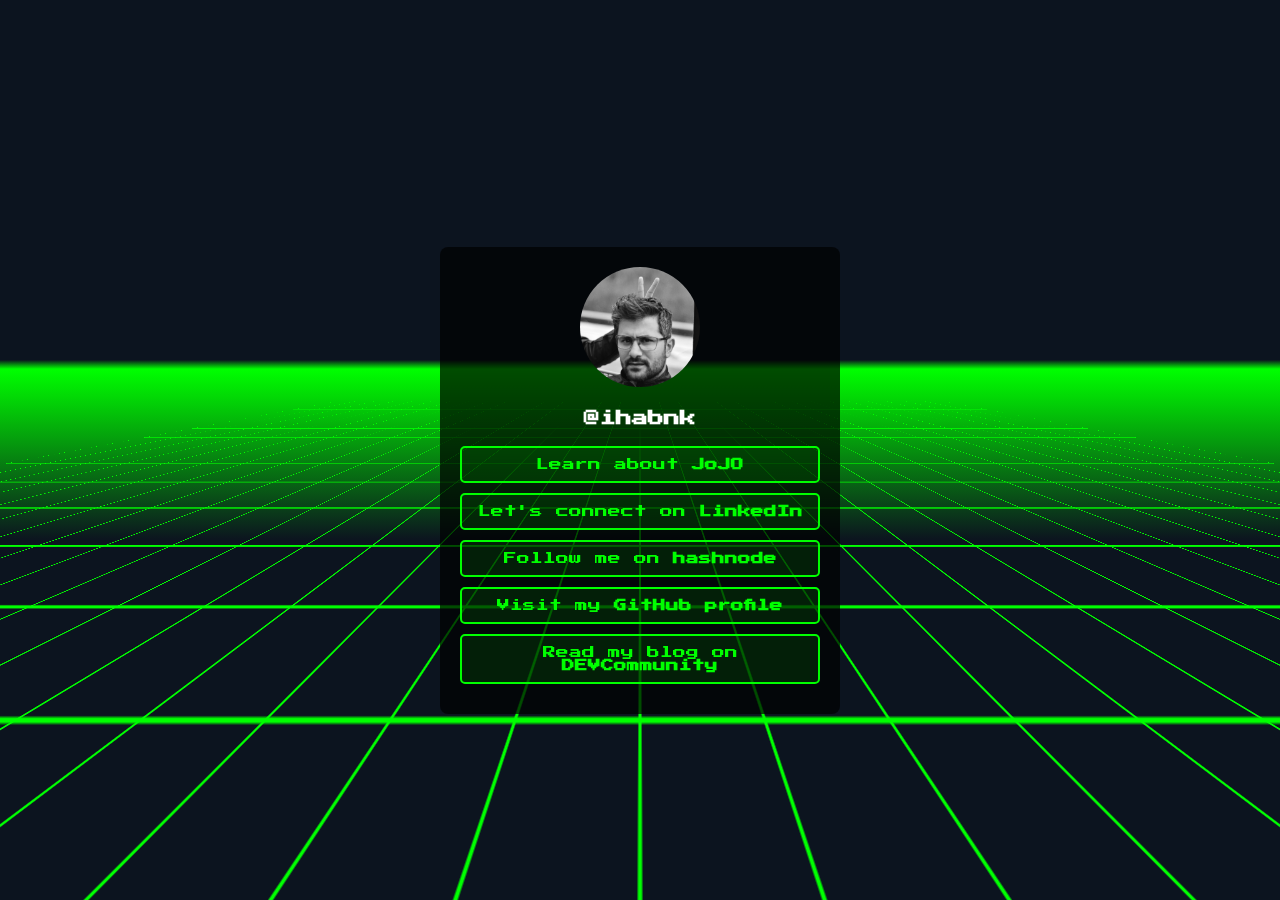
<file: index.html>
<!DOCTYPE html>
<html lang="en">
<head>
    <meta charset="UTF-8">
    <meta name="viewport" content="width=device-width, initial-scale=1.0">
    <title>Ihabnk</title>
    <link rel="stylesheet" href="css/styles.css">
</head>
<body>

<!-- Retro Wave wrapper from CodePen -->
<div class="wrapper">
    <div class="inner-wrapper">
        <!-- Creates the horizon lines -->
        <div class="landscape"></div>
    </div>


<!-- End Retro Wave wrapper -->

<!-- Your existing container with profile picture, links, etc. -->
<div class="stars"></div>
<div class="container">
    <header class="text-center">
        <!-- Make sure your profile picture has a constrained size in CSS -->
        <img class="profile-pic" src="profile.png" alt="Profile Picture">
        <h2>@ihabnk</h2>
    </header>

    <div class="tabs">
    </div>

    <div class="links">
        <a href="#">Learn about <strong>JoJO</strong></a>
        <a href="https://www.linkedin.com/in/ihabnk/">Let's connect on <strong>LinkedIn</strong></a>
        <a href="https://hashnode.com/@ihabnk">Follow me on <strong>hashnode</strong></a>
        <a href="https://github.com/ihabnk">Visit my <strong>GitHub profile</strong></a>
        <a href="https://dev.to/ihabnk" target="_blank">Read my blog on <strong>DEVCommunity</strong></a>
    </div>
</div>
<!-- End your container -->

<!-- JS script (optional) -->
<script src="js/script.js"></script>

<!-- Re-link your CSS at the very end if you want -->
<link rel="stylesheet" href="css/styles.css">
</body>
</html>
</file>
<file: css/styles.css>
@import url('https://fonts.googleapis.com/css2?family=Press+Start+2P&display=swap');



/* Basic Reset */
* {
    margin: 0;
    padding: 0;
    box-sizing: border-box;
}

html,
body {
    height: 100%;
    overflow: hidden; /* No scrollbar by default; remove if you want vertical scrolling. */
    background: #000;
}

/* Retro green gradient background & body text styling */
body {
    background: linear-gradient(#0c141f 40%, #00ff00 41%, #0c141f 60%);
    text-align: center;
    -webkit-font-smoothing: antialiased;
    font-family: 'Press Start 2P', monospace;
    color: #fff; /* fallback color for text */
}

/* The retro wave horizon wrapper */
.wrapper {
    display: flex;
    justify-content: center;
    align-items: center;
    height: 100%;
}

.inner-wrapper {
    width: 100%;
    height: 100%;
    position: absolute;
    margin: 0 auto;
    perspective: 180px;
    perspective-origin: 50% 40%;
}

.landscape {
    position: absolute;
    width: 200%;
    left: -50%;
    height: 130%;
    bottom: -30%;
    /* The horizon lines (50px / 80px) in green #00ff00 (or #086c08 if you prefer darker) */
    background-image: -webkit-linear-gradient(top, #00ff00 2px, transparent 2px),
    -webkit-linear-gradient(left, #00ff00 2px, transparent 2px);
    background-size: 50px 50px, 80px 80px;
    background-position: -1px -1px, -1px -1px;
    transform: rotateX(85deg);
    animation: moveUp 1s infinite linear;
}

@keyframes moveUp {
    0% {
        background-position: -50px -50px, -1px -1px;
    }
    100% {
        background-position: -1px -1px, -1px -1px;
    }
}

/* Container for the profile card + links */
.container {
    position: relative;
    z-index: 9999;           /* Above the horizon lines */
    width: 80%;
    max-width: 400px;
    margin: 60px auto 0 auto; /* Some top margin so it appears well above the bottom horizon */
    background: rgba(0, 0, 0, 0.7);
    padding: 20px;
    border-radius: 8px;
    color: #fff;
}

/* Profile pic with a hover effect */
.profile-pic {
    position: relative;
    z-index: 999; /* So it stays above the horizon */
    width: 120px;
    height: 120px;
    border-radius: 50%;
    object-fit: cover;
    margin: 0 auto 15px auto;
    transition: transform 0.3s ease, box-shadow 0.3s ease;
}
.profile-pic:hover {
    transform: scale(1.08) rotate(2deg);

}

/* Simple styling for headings */
h2 {
    margin: 8px 0;
    font-size: 1rem; /* Press Start 2P is quite large; 1rem is usually enough. */
}

/* Tabs (Links | Events) row */
.tabs {
    margin-top: 10px;
    font-size: 0.8rem;
    color: #00ff00;
}
.tabs span {
    margin: 0 8px;
    cursor: pointer;
}
.tabs .active {
    text-decoration: underline;
}

/* The links */
.links {
    margin-top: 20px;
}
.links a {
    display: block;
    margin: 10px 0;
    padding: 10px;
    color: #00ff00;
    text-decoration: none;
    border: 2px solid #00ff00;
    border-radius: 5px;
    background: rgba(0, 255, 0, 0.1);
    font-size: 0.8rem; /* Press Start 2P can be large, so we reduce it */
    transition: 0.3s;
}
.links a:hover {
    background: #00ff00;
    color: #000;
}

/* Responsive: tablets or smaller */
@media screen and (max-width: 768px) {
    .container {
        width: 90%;
        margin-top: 80px;
    }
    .profile-pic {
        width: 90px;
        height: 90px;
    }
    .links a {
        font-size: 0.7rem;
    }
}

/* Responsive: phones or smaller */
@media screen and (max-width: 480px) {
    .container {
        width: 90%;
        margin-top: 60px;
        padding: 15px;
    }
    .profile-pic {
        width: 80px;
        height: 80px;
    }
    .links a {
        font-size: 0.65rem;
    }
    .landscape {
        /* If you want less horizon on small screens: */
        transform: rotateX(80deg);
        bottom: -20%;
    }
}
</file>
